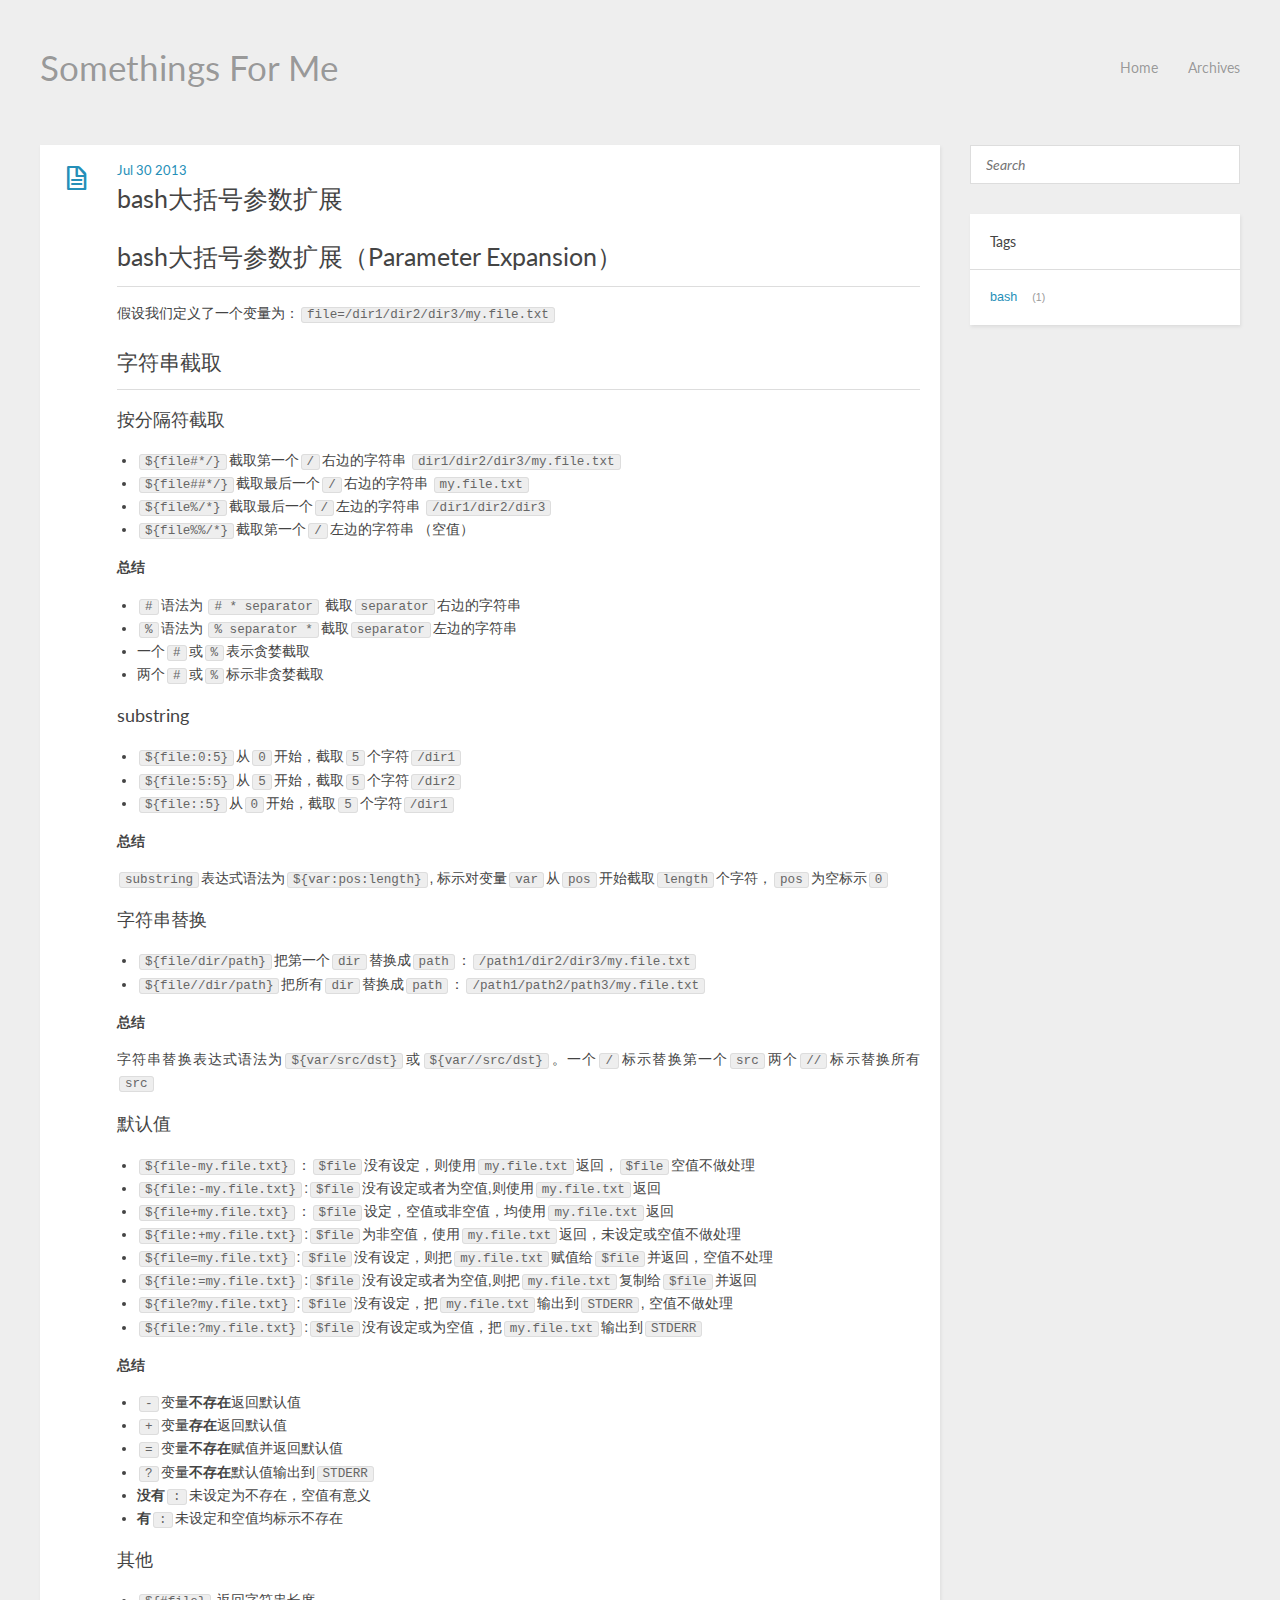
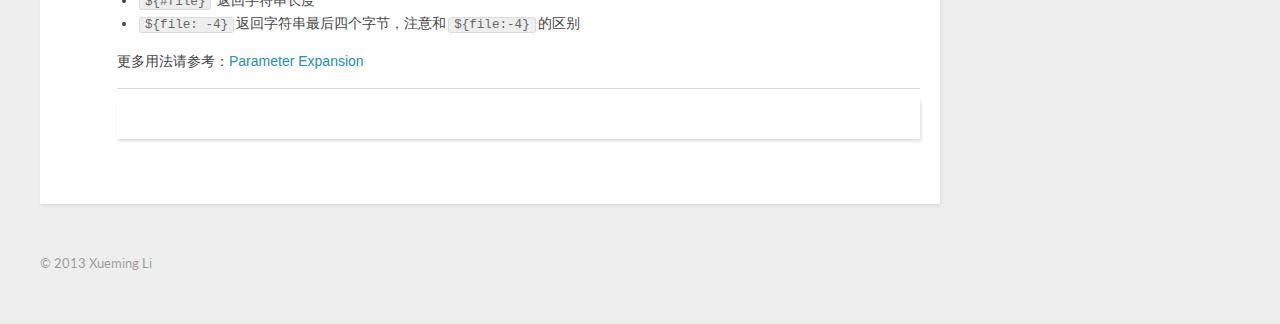
<file: index.html>
<!DOCTYPE HTML>
<html>
<head>
  <meta charset="utf-8">
  
  <title>Somethings For Me</title>
  <meta name="author" content="Xueming Li">
  
  
  <meta name="viewport" content="width=device-width, initial-scale=1, maximum-scale=1">

  
  <meta property="og:site_name" content="Somethings For Me"/>

  
    <meta property="og:image" content="undefined"/>
  

  <link href="/favicon.png" rel="icon">
  <link rel="alternate" href="/atom.xml" title="Somethings For Me" type="application/atom+xml">
  <link rel="stylesheet" href="/css/style.css" media="screen" type="text/css">
  <!--[if lt IE 9]><script src="//html5shiv.googlecode.com/svn/trunk/html5.js"></script><![endif]-->
  <script src="//ajax.googleapis.com/ajax/libs/jquery/1.8/jquery.min.js"></script>
  
</head>


<body>
  <header id="header" class="inner"><div class="alignleft">
  <h1><a href="/">Somethings For Me</a></h1>
  <h2><a href="/"></a></h2>
</div>
<nav id="main-nav" class="alignright">
  <ul>
    
      <li><a href="/">Home</a></li>
    
      <li><a href="/archives">Archives</a></li>
    
  </ul>
  <div class="clearfix"></div>
</nav>
<div class="clearfix"></div></header>
  <div id="content" class="inner">
    <div id="main-col" class="alignleft"><div id="wrapper">
  <article class="post">
  
  <div class="post-content">
    <header>
      
        <div class="icon"></div>
        <time datetime="2013-07-30T08:30:19.000Z"><a href="/2013/07/30/bash大括号参数扩展/">Jul 30 2013</a></time>
      
      
  
    <h1 class="title"><a href="/2013/07/30/bash大括号参数扩展/">bash大括号参数扩展</a></h1>
  

    </header>
    <div class="entry">
      
        <h1>bash大括号参数扩展（Parameter Expansion）</h1>
<p>假设我们定义了一个变量为：<code>file=/dir1/dir2/dir3/my.file.txt</code></p>
<h2>字符串截取</h2>
<h3>按分隔符截取</h3>
<ul>
<li><code>${file#*/}</code>截取第一个<code>/</code>右边的字符串 <code>dir1/dir2/dir3/my.file.txt</code></li>
<li><code>${file##*/}</code>截取最后一个<code>/</code>右边的字符串 <code>my.file.txt</code></li>
<li><code>${file%/*}</code>截取最后一个<code>/</code>左边的字符串 <code>/dir1/dir2/dir3</code></li>
<li><code>${file%%/*}</code>截取第一个<code>/</code>左边的字符串 （空值）</li>
</ul>
<p><strong>总结</strong></p>
<ul>
<li><code>#</code>语法为 <code># * separator</code> 截取<code>separator</code>右边的字符串</li>
<li><code>%</code>语法为 <code>% separator *</code>截取<code>separator</code>左边的字符串</li>
<li>一个<code>#</code>或<code>%</code>表示贪婪截取</li>
<li>两个<code>#</code>或<code>%</code>标示非贪婪截取</li>
</ul>
<h3>substring</h3>
<ul>
<li><code>${file:0:5}</code>从<code>0</code>开始，截取<code>5</code>个字符<code>/dir1</code></li>
<li><code>${file:5:5}</code>从<code>5</code>开始，截取<code>5</code>个字符<code>/dir2</code></li>
<li><code>${file::5}</code>从<code>0</code>开始，截取<code>5</code>个字符<code>/dir1</code></li>
</ul>
<p><strong>总结</strong></p>
<p><code>substring</code>表达式语法为<code>${var:pos:length}</code>, 标示对变量<code>var</code>从<code>pos</code>开始截取<code>length</code>个字符，<code>pos</code>为空标示<code>0</code></p>
<h3>字符串替换</h3>
<ul>
<li><code>${file/dir/path}</code>把第一个<code>dir</code>替换成<code>path</code>：<code>/path1/dir2/dir3/my.file.txt</code></li>
<li><code>${file//dir/path}</code>把所有<code>dir</code>替换成<code>path</code>：<code>/path1/path2/path3/my.file.txt</code></li>
</ul>
<p><strong>总结</strong></p>
<p>字符串替换表达式语法为<code>${var/src/dst}</code>或<code>${var//src/dst}</code>。一个<code>/</code>标示替换第一个<code>src</code>两个<code>//</code>标示替换所有<code>src</code></p>
<h3>默认值</h3>
<ul>
<li><code>${file-my.file.txt}</code>：<code>$file</code>没有设定，则使用<code>my.file.txt</code>返回，<code>$file</code>空值不做处理</li>
<li><code>${file:-my.file.txt}</code>:<code>$file</code>没有设定或者为空值,则使用<code>my.file.txt</code>返回</li>
<li><code>${file+my.file.txt}</code>：<code>$file</code>设定，空值或非空值，均使用<code>my.file.txt</code>返回</li>
<li><code>${file:+my.file.txt}</code>:<code>$file</code>为非空值，使用<code>my.file.txt</code>返回，未设定或空值不做处理</li>
<li><code>${file=my.file.txt}</code>:<code>$file</code>没有设定，则把<code>my.file.txt</code>赋值给<code>$file</code>并返回，空值不处理</li>
<li><code>${file:=my.file.txt}</code>:<code>$file</code>没有设定或者为空值,则把<code>my.file.txt</code>复制给<code>$file</code>并返回</li>
<li><code>${file?my.file.txt}</code>:<code>$file</code>没有设定，把<code>my.file.txt</code>输出到<code>STDERR</code>, 空值不做处理</li>
<li><code>${file:?my.file.txt}</code>:<code>$file</code>没有设定或为空值，把<code>my.file.txt</code>输出到<code>STDERR</code></li>
</ul>
<p><strong>总结</strong></p>
<ul>
<li><code>-</code>变量<strong>不存在</strong>返回默认值</li>
<li><code>+</code>变量<strong>存在</strong>返回默认值</li>
<li><code>=</code>变量<strong>不存在</strong>赋值并返回默认值</li>
<li><code>?</code>变量<strong>不存在</strong>默认值输出到<code>STDERR</code></li>
<li><strong>没有</strong><code>:</code>未设定为不存在，空值有意义</li>
<li><strong>有</strong><code>:</code>未设定和空值均标示不存在</li>
</ul>
<h3>其他</h3>
<ul>
<li><code>${#file}</code> 返回字符串长度</li>
<li><code>${file: -4}</code>返回字符串最后四个字节，注意和<code>${file:-4}</code>的区别</li>
</ul>
<p>更多用法请参考：<a href="http://wiki.bash-hackers.org/syntax/pe">Parameter Expansion</a></p>

      
    </div>
    <footer>
      
        
        <div id="comment">
        </div>
        
      
      <div class="clearfix"></div>
    </footer>
  </div>

</article>




<nav id="pagination">
  
  
  <div class="clearfix"></div>
</nav></div></div>
    <aside id="sidebar" class="alignright">
  <div class="search">
  <form action="//google.com/search" method="get" accept-charset="utf-8">
    <input type="search" name="q" results="0" placeholder="Search">
    <input type="hidden" name="q" value="site:blog.somethings.me">
  </form>
</div>

  

  
<div class="widget tag">
  <h3 class="title">Tags</h3>
  <ul class="entry">
  
    <li><a href="/tags/bash/">bash</a><small>1</small></li>
  
  </ul>
</div>


  

</aside>
    <div class="clearfix"></div>
  </div>
  <footer id="footer" class="inner"><div class="alignleft">
  
  &copy; 2013 Xueming Li
  
</div>
<div class="clearfix"></div></footer>
  <script src="/js/jquery.imagesloaded.min.js"></script>
<script src="/js/gallery.js"></script>


<script type="text/javascript">
var disqus_shortname = 'somethings';

(function(){
  var dsq = document.createElement('script');
  dsq.type = 'text/javascript';
  dsq.async = true;
  dsq.src = '//' + disqus_shortname + '.disqus.com/count.js';
  (document.getElementsByTagName('head')[0] || document.getElementsByTagName('body')[0]).appendChild(dsq);
}());
</script>



<link rel="stylesheet" href="/fancybox/jquery.fancybox.css" media="screen" type="text/css">
<script src="/fancybox/jquery.fancybox.pack.js"></script>
<script type="text/javascript">
(function($){
  $('.fancybox').fancybox();
})(jQuery);
</script>

</body>
</html>
</file>
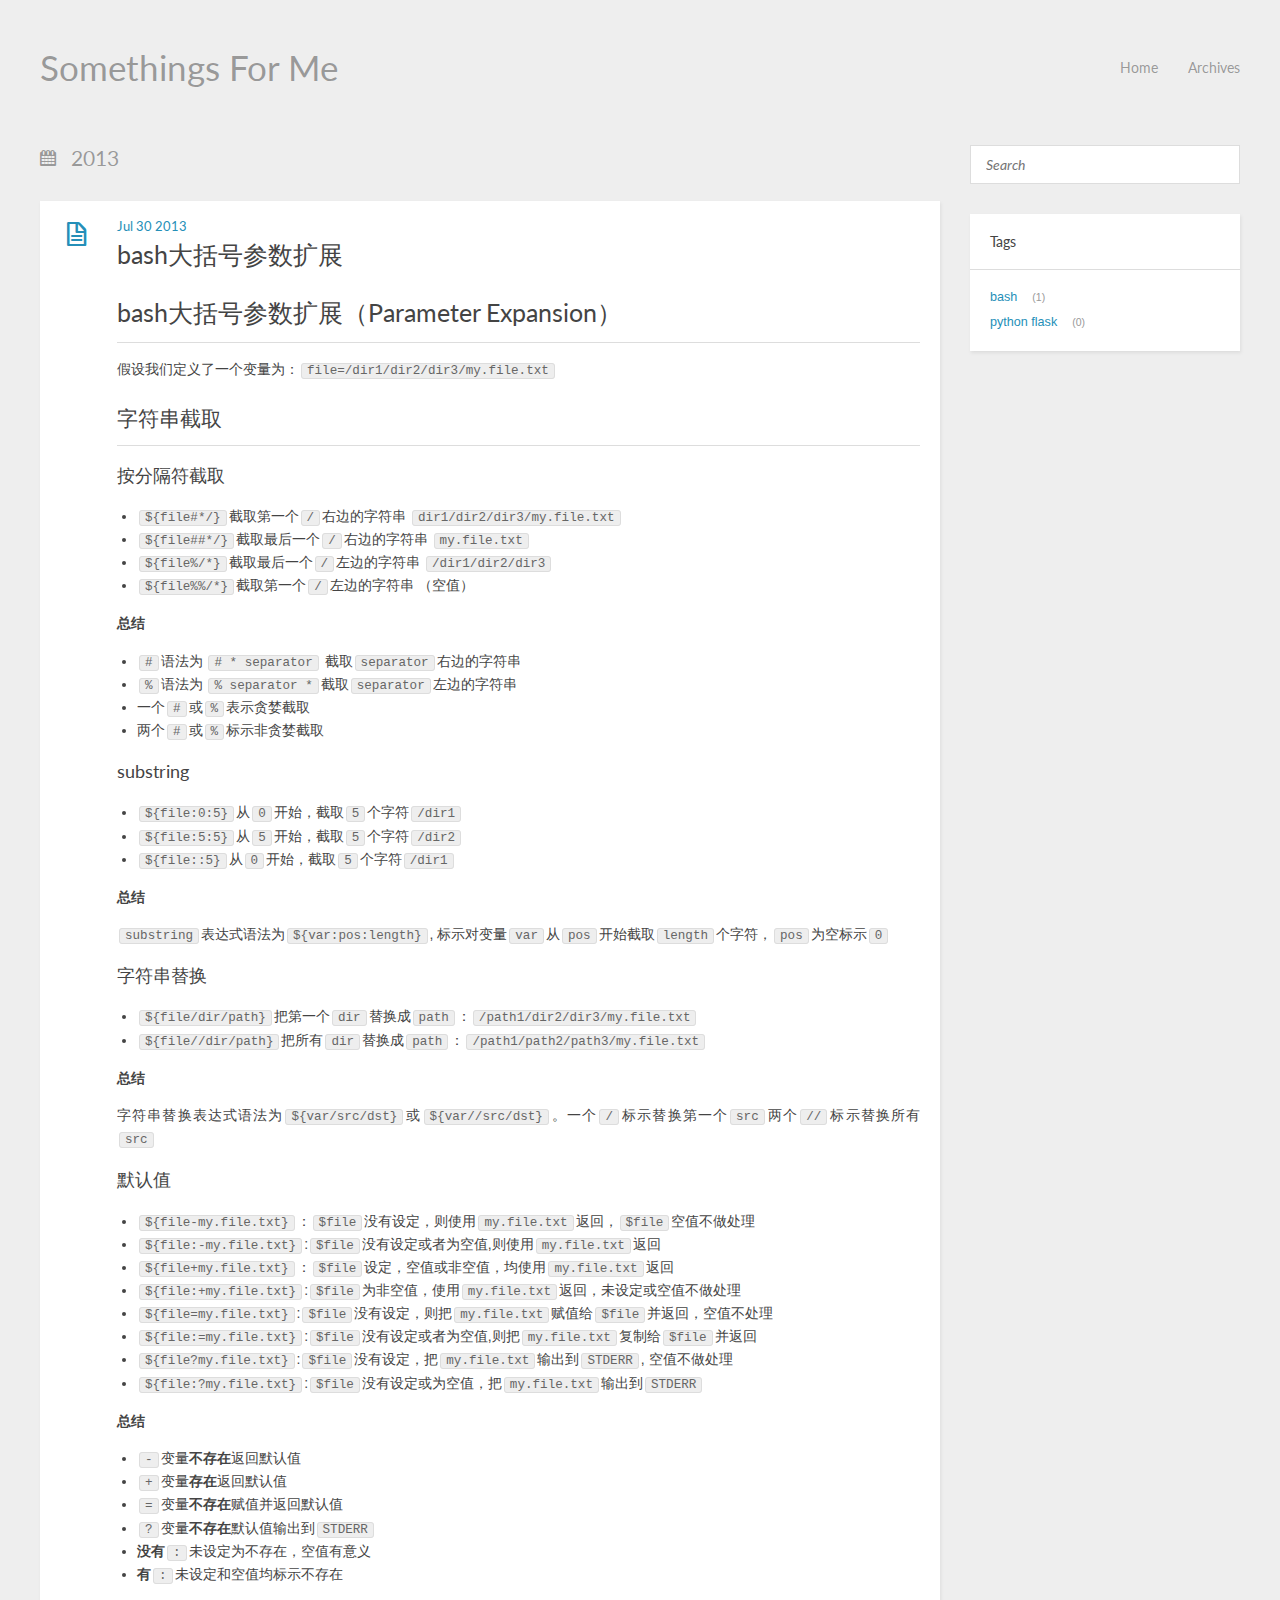
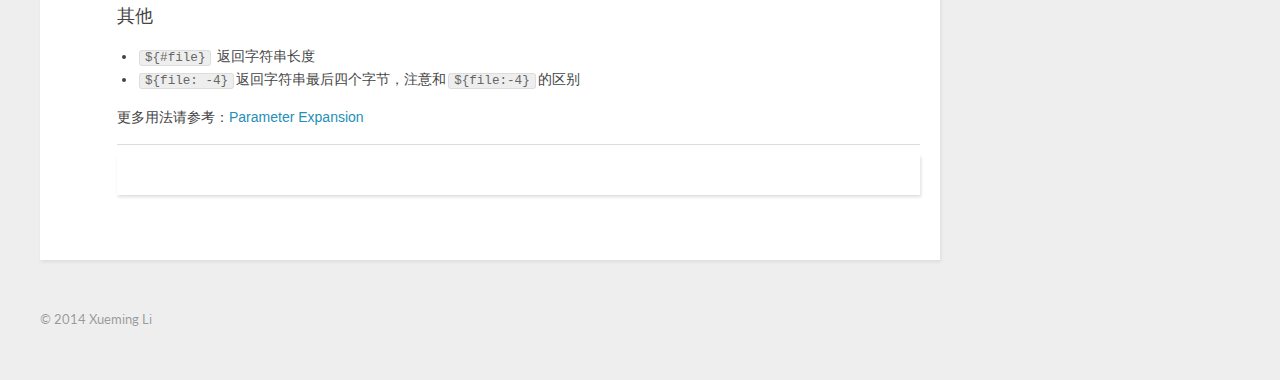
<file: archives/2013/index.html>
<!DOCTYPE HTML>
<html>
<head>
  <meta charset="utf-8">
  
  <title>Archives: 2013 | Somethings For Me</title>
  <meta name="author" content="Xueming Li">
  
  
  <meta name="viewport" content="width=device-width, initial-scale=1, maximum-scale=1">

  
  <meta property="og:site_name" content="Somethings For Me"/>

  
    <meta property="og:image" content="undefined"/>
  

  <link href="/favicon.png" rel="icon">
  <link rel="alternate" href="/atom.xml" title="Somethings For Me" type="application/atom+xml">
  <link rel="stylesheet" href="/css/style.css" media="screen" type="text/css">
  <!--[if lt IE 9]><script src="//html5shiv.googlecode.com/svn/trunk/html5.js"></script><![endif]-->
  <script src="//ajax.googleapis.com/ajax/libs/jquery/1.8/jquery.min.js"></script>
  
</head>


<body>
  <header id="header" class="inner"><div class="alignleft">
  <h1><a href="/">Somethings For Me</a></h1>
  <h2><a href="/"></a></h2>
</div>
<nav id="main-nav" class="alignright">
  <ul>
    
      <li><a href="/">Home</a></li>
    
      <li><a href="/archives">Archives</a></li>
    
  </ul>
  <div class="clearfix"></div>
</nav>
<div class="clearfix"></div></header>
  <div id="content" class="inner">
    <div id="main-col" class="alignleft"><div id="wrapper">
<h2 class="archive-title">2013</h2>


  
    <article class="post">
  
  <div class="post-content">
    <header>
      
        <div class="icon"></div>
        <time datetime="2013-07-30T08:30:19.000Z"><a href="/2013/07/30/bash大括号参数扩展/">Jul 30 2013</a></time>
      
      
  
    <h1 class="title"><a href="/2013/07/30/bash大括号参数扩展/">bash大括号参数扩展</a></h1>
  

    </header>
    <div class="entry">
      
        <h1>bash大括号参数扩展（Parameter Expansion）</h1>
<p>假设我们定义了一个变量为：<code>file=/dir1/dir2/dir3/my.file.txt</code></p>
<h2>字符串截取</h2>
<h3>按分隔符截取</h3>
<ul>
<li><code>${file#*/}</code>截取第一个<code>/</code>右边的字符串 <code>dir1/dir2/dir3/my.file.txt</code></li>
<li><code>${file##*/}</code>截取最后一个<code>/</code>右边的字符串 <code>my.file.txt</code></li>
<li><code>${file%/*}</code>截取最后一个<code>/</code>左边的字符串 <code>/dir1/dir2/dir3</code></li>
<li><code>${file%%/*}</code>截取第一个<code>/</code>左边的字符串 （空值）</li>
</ul>
<p><strong>总结</strong></p>
<ul>
<li><code>#</code>语法为 <code># * separator</code> 截取<code>separator</code>右边的字符串</li>
<li><code>%</code>语法为 <code>% separator *</code>截取<code>separator</code>左边的字符串</li>
<li>一个<code>#</code>或<code>%</code>表示贪婪截取</li>
<li>两个<code>#</code>或<code>%</code>标示非贪婪截取</li>
</ul>
<h3>substring</h3>
<ul>
<li><code>${file:0:5}</code>从<code>0</code>开始，截取<code>5</code>个字符<code>/dir1</code></li>
<li><code>${file:5:5}</code>从<code>5</code>开始，截取<code>5</code>个字符<code>/dir2</code></li>
<li><code>${file::5}</code>从<code>0</code>开始，截取<code>5</code>个字符<code>/dir1</code></li>
</ul>
<p><strong>总结</strong></p>
<p><code>substring</code>表达式语法为<code>${var:pos:length}</code>, 标示对变量<code>var</code>从<code>pos</code>开始截取<code>length</code>个字符，<code>pos</code>为空标示<code>0</code></p>
<h3>字符串替换</h3>
<ul>
<li><code>${file/dir/path}</code>把第一个<code>dir</code>替换成<code>path</code>：<code>/path1/dir2/dir3/my.file.txt</code></li>
<li><code>${file//dir/path}</code>把所有<code>dir</code>替换成<code>path</code>：<code>/path1/path2/path3/my.file.txt</code></li>
</ul>
<p><strong>总结</strong></p>
<p>字符串替换表达式语法为<code>${var/src/dst}</code>或<code>${var//src/dst}</code>。一个<code>/</code>标示替换第一个<code>src</code>两个<code>//</code>标示替换所有<code>src</code></p>
<h3>默认值</h3>
<ul>
<li><code>${file-my.file.txt}</code>：<code>$file</code>没有设定，则使用<code>my.file.txt</code>返回，<code>$file</code>空值不做处理</li>
<li><code>${file:-my.file.txt}</code>:<code>$file</code>没有设定或者为空值,则使用<code>my.file.txt</code>返回</li>
<li><code>${file+my.file.txt}</code>：<code>$file</code>设定，空值或非空值，均使用<code>my.file.txt</code>返回</li>
<li><code>${file:+my.file.txt}</code>:<code>$file</code>为非空值，使用<code>my.file.txt</code>返回，未设定或空值不做处理</li>
<li><code>${file=my.file.txt}</code>:<code>$file</code>没有设定，则把<code>my.file.txt</code>赋值给<code>$file</code>并返回，空值不处理</li>
<li><code>${file:=my.file.txt}</code>:<code>$file</code>没有设定或者为空值,则把<code>my.file.txt</code>复制给<code>$file</code>并返回</li>
<li><code>${file?my.file.txt}</code>:<code>$file</code>没有设定，把<code>my.file.txt</code>输出到<code>STDERR</code>, 空值不做处理</li>
<li><code>${file:?my.file.txt}</code>:<code>$file</code>没有设定或为空值，把<code>my.file.txt</code>输出到<code>STDERR</code></li>
</ul>
<p><strong>总结</strong></p>
<ul>
<li><code>-</code>变量<strong>不存在</strong>返回默认值</li>
<li><code>+</code>变量<strong>存在</strong>返回默认值</li>
<li><code>=</code>变量<strong>不存在</strong>赋值并返回默认值</li>
<li><code>?</code>变量<strong>不存在</strong>默认值输出到<code>STDERR</code></li>
<li><strong>没有</strong><code>:</code>未设定为不存在，空值有意义</li>
<li><strong>有</strong><code>:</code>未设定和空值均标示不存在</li>
</ul>
<h3>其他</h3>
<ul>
<li><code>${#file}</code> 返回字符串长度</li>
<li><code>${file: -4}</code>返回字符串最后四个字节，注意和<code>${file:-4}</code>的区别</li>
</ul>
<p>更多用法请参考：<a href="http://wiki.bash-hackers.org/syntax/pe">Parameter Expansion</a></p>

      
    </div>
    <footer>
      
        
        <div id="comment">
        </div>
        
      
      <div class="clearfix"></div>
    </footer>
  </div>

</article>


  

  <nav id="pagination">
  
  
  <div class="clearfix"></div>
</nav>
</div></div>
    <aside id="sidebar" class="alignright">
  <div class="search">
  <form action="//google.com/search" method="get" accept-charset="utf-8">
    <input type="search" name="q" results="0" placeholder="Search">
    <input type="hidden" name="q" value="site:blog.somethings.me">
  </form>
</div>

  

  
<div class="widget tag">
  <h3 class="title">Tags</h3>
  <ul class="entry">
  
    <li><a href="/tags/bash/">bash</a><small>1</small></li>
  
    <li><a href="/tags/python-flask/">python flask</a><small>0</small></li>
  
  </ul>
</div>


  

</aside>
    <div class="clearfix"></div>
  </div>
  <footer id="footer" class="inner"><div class="alignleft">
  
  &copy; 2014 Xueming Li
  
</div>
<div class="clearfix"></div></footer>
  <script src="/js/jquery.imagesloaded.min.js"></script>
<script src="/js/gallery.js"></script>


<script type="text/javascript">
var disqus_shortname = 'somethings';

(function(){
  var dsq = document.createElement('script');
  dsq.type = 'text/javascript';
  dsq.async = true;
  dsq.src = '//' + disqus_shortname + '.disqus.com/count.js';
  (document.getElementsByTagName('head')[0] || document.getElementsByTagName('body')[0]).appendChild(dsq);
}());
</script>



<link rel="stylesheet" href="/fancybox/jquery.fancybox.css" media="screen" type="text/css">
<script src="/fancybox/jquery.fancybox.pack.js"></script>
<script type="text/javascript">
(function($){
  $('.fancybox').fancybox();
})(jQuery);
</script>

</body>
</html>
</file>
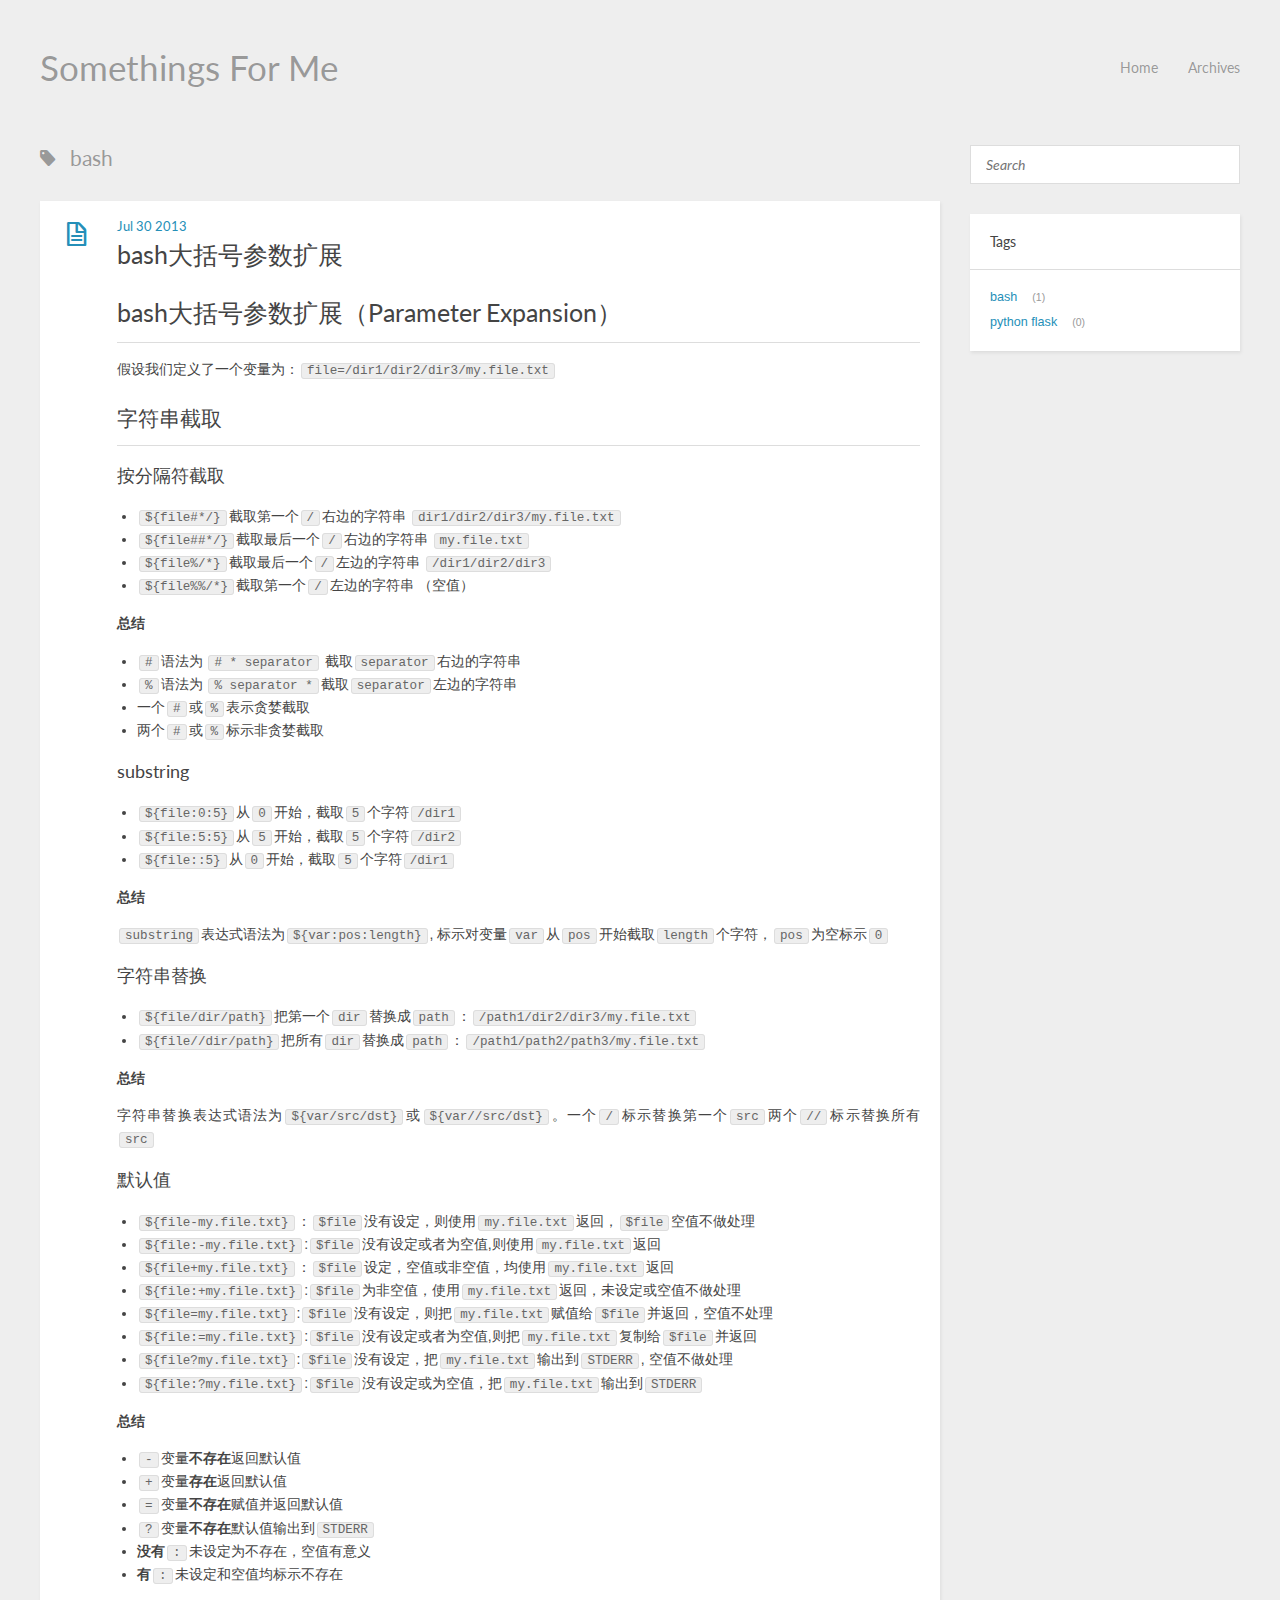
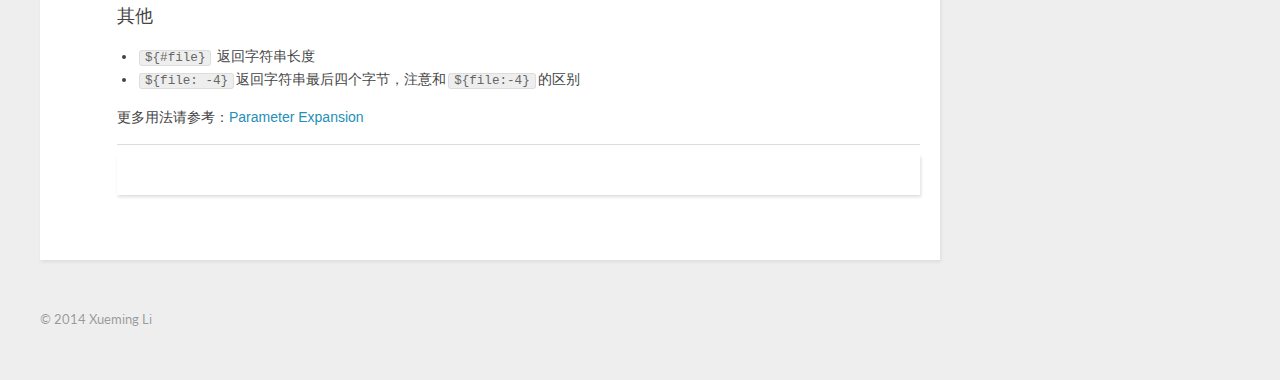
<file: tags/bash/index.html>
<!DOCTYPE HTML>
<html>
<head>
  <meta charset="utf-8">
  
  <title>bash | Somethings For Me</title>
  <meta name="author" content="Xueming Li">
  
  
  <meta name="viewport" content="width=device-width, initial-scale=1, maximum-scale=1">

  
  <meta property="og:site_name" content="Somethings For Me"/>

  
    <meta property="og:image" content="undefined"/>
  

  <link href="/favicon.png" rel="icon">
  <link rel="alternate" href="/atom.xml" title="Somethings For Me" type="application/atom+xml">
  <link rel="stylesheet" href="/css/style.css" media="screen" type="text/css">
  <!--[if lt IE 9]><script src="//html5shiv.googlecode.com/svn/trunk/html5.js"></script><![endif]-->
  <script src="//ajax.googleapis.com/ajax/libs/jquery/1.8/jquery.min.js"></script>
  
</head>


<body>
  <header id="header" class="inner"><div class="alignleft">
  <h1><a href="/">Somethings For Me</a></h1>
  <h2><a href="/"></a></h2>
</div>
<nav id="main-nav" class="alignright">
  <ul>
    
      <li><a href="/">Home</a></li>
    
      <li><a href="/archives">Archives</a></li>
    
  </ul>
  <div class="clearfix"></div>
</nav>
<div class="clearfix"></div></header>
  <div id="content" class="inner">
    <div id="main-col" class="alignleft"><div id="wrapper">
<h2 class="archive-title tag">bash</h2>


  
    <article class="post">
  
  <div class="post-content">
    <header>
      
        <div class="icon"></div>
        <time datetime="2013-07-30T08:30:19.000Z"><a href="/2013/07/30/bash大括号参数扩展/">Jul 30 2013</a></time>
      
      
  
    <h1 class="title"><a href="/2013/07/30/bash大括号参数扩展/">bash大括号参数扩展</a></h1>
  

    </header>
    <div class="entry">
      
        <h1>bash大括号参数扩展（Parameter Expansion）</h1>
<p>假设我们定义了一个变量为：<code>file=/dir1/dir2/dir3/my.file.txt</code></p>
<h2>字符串截取</h2>
<h3>按分隔符截取</h3>
<ul>
<li><code>${file#*/}</code>截取第一个<code>/</code>右边的字符串 <code>dir1/dir2/dir3/my.file.txt</code></li>
<li><code>${file##*/}</code>截取最后一个<code>/</code>右边的字符串 <code>my.file.txt</code></li>
<li><code>${file%/*}</code>截取最后一个<code>/</code>左边的字符串 <code>/dir1/dir2/dir3</code></li>
<li><code>${file%%/*}</code>截取第一个<code>/</code>左边的字符串 （空值）</li>
</ul>
<p><strong>总结</strong></p>
<ul>
<li><code>#</code>语法为 <code># * separator</code> 截取<code>separator</code>右边的字符串</li>
<li><code>%</code>语法为 <code>% separator *</code>截取<code>separator</code>左边的字符串</li>
<li>一个<code>#</code>或<code>%</code>表示贪婪截取</li>
<li>两个<code>#</code>或<code>%</code>标示非贪婪截取</li>
</ul>
<h3>substring</h3>
<ul>
<li><code>${file:0:5}</code>从<code>0</code>开始，截取<code>5</code>个字符<code>/dir1</code></li>
<li><code>${file:5:5}</code>从<code>5</code>开始，截取<code>5</code>个字符<code>/dir2</code></li>
<li><code>${file::5}</code>从<code>0</code>开始，截取<code>5</code>个字符<code>/dir1</code></li>
</ul>
<p><strong>总结</strong></p>
<p><code>substring</code>表达式语法为<code>${var:pos:length}</code>, 标示对变量<code>var</code>从<code>pos</code>开始截取<code>length</code>个字符，<code>pos</code>为空标示<code>0</code></p>
<h3>字符串替换</h3>
<ul>
<li><code>${file/dir/path}</code>把第一个<code>dir</code>替换成<code>path</code>：<code>/path1/dir2/dir3/my.file.txt</code></li>
<li><code>${file//dir/path}</code>把所有<code>dir</code>替换成<code>path</code>：<code>/path1/path2/path3/my.file.txt</code></li>
</ul>
<p><strong>总结</strong></p>
<p>字符串替换表达式语法为<code>${var/src/dst}</code>或<code>${var//src/dst}</code>。一个<code>/</code>标示替换第一个<code>src</code>两个<code>//</code>标示替换所有<code>src</code></p>
<h3>默认值</h3>
<ul>
<li><code>${file-my.file.txt}</code>：<code>$file</code>没有设定，则使用<code>my.file.txt</code>返回，<code>$file</code>空值不做处理</li>
<li><code>${file:-my.file.txt}</code>:<code>$file</code>没有设定或者为空值,则使用<code>my.file.txt</code>返回</li>
<li><code>${file+my.file.txt}</code>：<code>$file</code>设定，空值或非空值，均使用<code>my.file.txt</code>返回</li>
<li><code>${file:+my.file.txt}</code>:<code>$file</code>为非空值，使用<code>my.file.txt</code>返回，未设定或空值不做处理</li>
<li><code>${file=my.file.txt}</code>:<code>$file</code>没有设定，则把<code>my.file.txt</code>赋值给<code>$file</code>并返回，空值不处理</li>
<li><code>${file:=my.file.txt}</code>:<code>$file</code>没有设定或者为空值,则把<code>my.file.txt</code>复制给<code>$file</code>并返回</li>
<li><code>${file?my.file.txt}</code>:<code>$file</code>没有设定，把<code>my.file.txt</code>输出到<code>STDERR</code>, 空值不做处理</li>
<li><code>${file:?my.file.txt}</code>:<code>$file</code>没有设定或为空值，把<code>my.file.txt</code>输出到<code>STDERR</code></li>
</ul>
<p><strong>总结</strong></p>
<ul>
<li><code>-</code>变量<strong>不存在</strong>返回默认值</li>
<li><code>+</code>变量<strong>存在</strong>返回默认值</li>
<li><code>=</code>变量<strong>不存在</strong>赋值并返回默认值</li>
<li><code>?</code>变量<strong>不存在</strong>默认值输出到<code>STDERR</code></li>
<li><strong>没有</strong><code>:</code>未设定为不存在，空值有意义</li>
<li><strong>有</strong><code>:</code>未设定和空值均标示不存在</li>
</ul>
<h3>其他</h3>
<ul>
<li><code>${#file}</code> 返回字符串长度</li>
<li><code>${file: -4}</code>返回字符串最后四个字节，注意和<code>${file:-4}</code>的区别</li>
</ul>
<p>更多用法请参考：<a href="http://wiki.bash-hackers.org/syntax/pe">Parameter Expansion</a></p>

      
    </div>
    <footer>
      
        
        <div id="comment">
        </div>
        
      
      <div class="clearfix"></div>
    </footer>
  </div>

</article>


  

  <nav id="pagination">
  
  
  <div class="clearfix"></div>
</nav>
</div></div>
    <aside id="sidebar" class="alignright">
  <div class="search">
  <form action="//google.com/search" method="get" accept-charset="utf-8">
    <input type="search" name="q" results="0" placeholder="Search">
    <input type="hidden" name="q" value="site:blog.somethings.me">
  </form>
</div>

  

  
<div class="widget tag">
  <h3 class="title">Tags</h3>
  <ul class="entry">
  
    <li><a href="/tags/bash/">bash</a><small>1</small></li>
  
    <li><a href="/tags/python-flask/">python flask</a><small>0</small></li>
  
  </ul>
</div>


  

</aside>
    <div class="clearfix"></div>
  </div>
  <footer id="footer" class="inner"><div class="alignleft">
  
  &copy; 2014 Xueming Li
  
</div>
<div class="clearfix"></div></footer>
  <script src="/js/jquery.imagesloaded.min.js"></script>
<script src="/js/gallery.js"></script>


<script type="text/javascript">
var disqus_shortname = 'somethings';

(function(){
  var dsq = document.createElement('script');
  dsq.type = 'text/javascript';
  dsq.async = true;
  dsq.src = '//' + disqus_shortname + '.disqus.com/count.js';
  (document.getElementsByTagName('head')[0] || document.getElementsByTagName('body')[0]).appendChild(dsq);
}());
</script>



<link rel="stylesheet" href="/fancybox/jquery.fancybox.css" media="screen" type="text/css">
<script src="/fancybox/jquery.fancybox.pack.js"></script>
<script type="text/javascript">
(function($){
  $('.fancybox').fancybox();
})(jQuery);
</script>

</body>
</html>
</file>
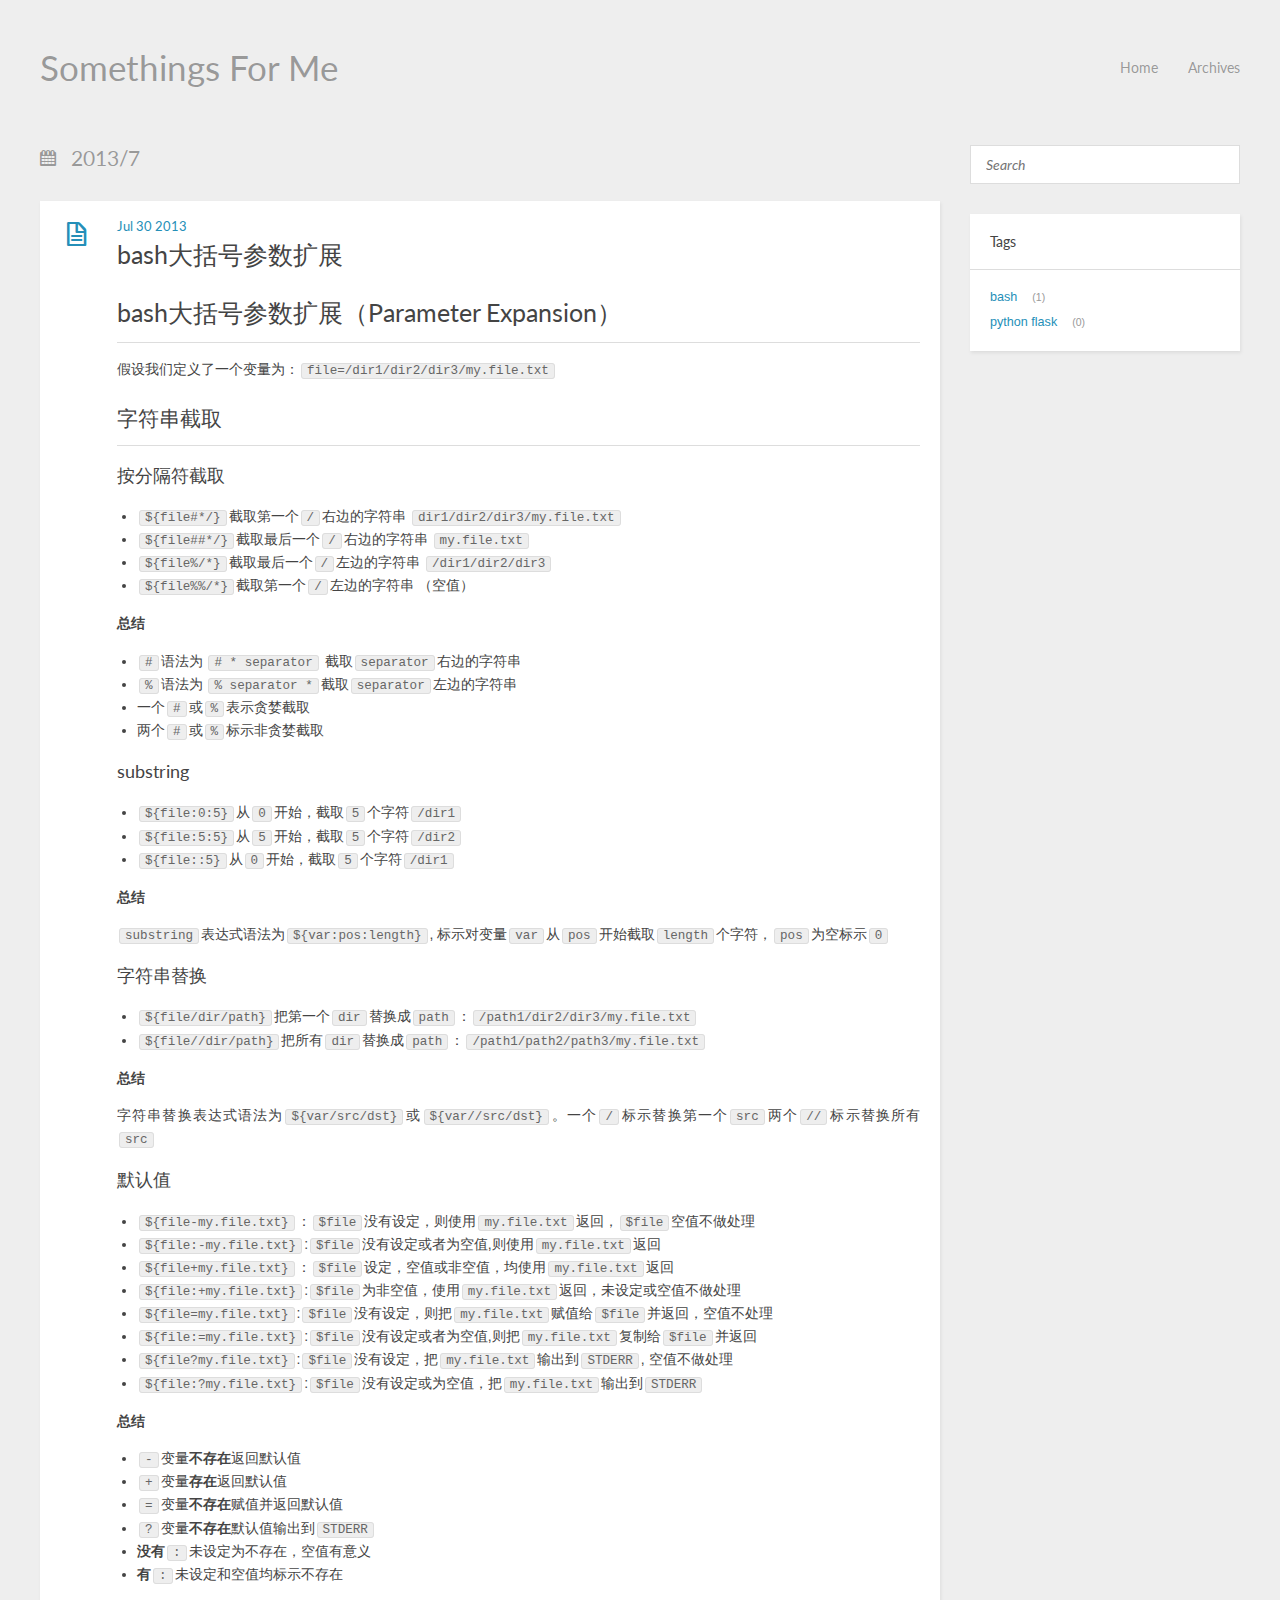
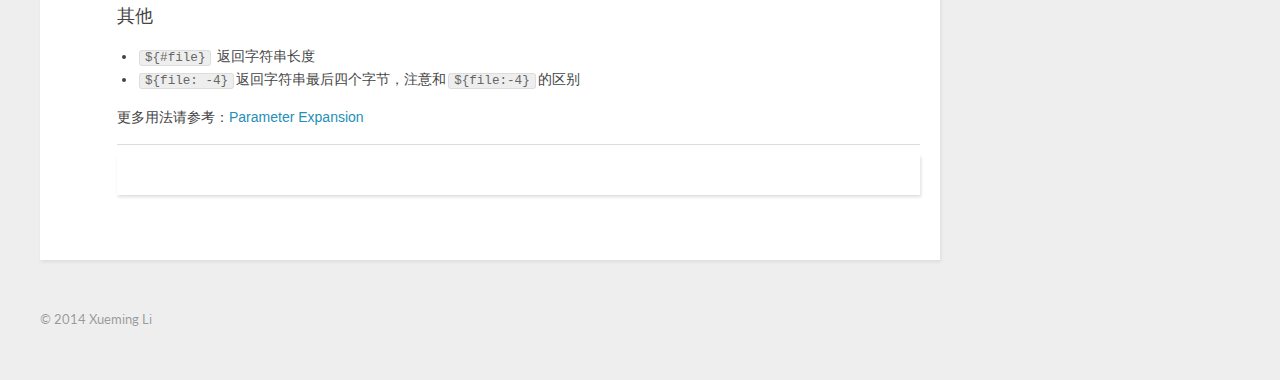
<file: archives/2013/07/index.html>
<!DOCTYPE HTML>
<html>
<head>
  <meta charset="utf-8">
  
  <title>Archives: 2013/7 | Somethings For Me</title>
  <meta name="author" content="Xueming Li">
  
  
  <meta name="viewport" content="width=device-width, initial-scale=1, maximum-scale=1">

  
  <meta property="og:site_name" content="Somethings For Me"/>

  
    <meta property="og:image" content="undefined"/>
  

  <link href="/favicon.png" rel="icon">
  <link rel="alternate" href="/atom.xml" title="Somethings For Me" type="application/atom+xml">
  <link rel="stylesheet" href="/css/style.css" media="screen" type="text/css">
  <!--[if lt IE 9]><script src="//html5shiv.googlecode.com/svn/trunk/html5.js"></script><![endif]-->
  <script src="//ajax.googleapis.com/ajax/libs/jquery/1.8/jquery.min.js"></script>
  
</head>


<body>
  <header id="header" class="inner"><div class="alignleft">
  <h1><a href="/">Somethings For Me</a></h1>
  <h2><a href="/"></a></h2>
</div>
<nav id="main-nav" class="alignright">
  <ul>
    
      <li><a href="/">Home</a></li>
    
      <li><a href="/archives">Archives</a></li>
    
  </ul>
  <div class="clearfix"></div>
</nav>
<div class="clearfix"></div></header>
  <div id="content" class="inner">
    <div id="main-col" class="alignleft"><div id="wrapper">
<h2 class="archive-title">2013/7</h2>


  
    <article class="post">
  
  <div class="post-content">
    <header>
      
        <div class="icon"></div>
        <time datetime="2013-07-30T08:30:19.000Z"><a href="/2013/07/30/bash大括号参数扩展/">Jul 30 2013</a></time>
      
      
  
    <h1 class="title"><a href="/2013/07/30/bash大括号参数扩展/">bash大括号参数扩展</a></h1>
  

    </header>
    <div class="entry">
      
        <h1>bash大括号参数扩展（Parameter Expansion）</h1>
<p>假设我们定义了一个变量为：<code>file=/dir1/dir2/dir3/my.file.txt</code></p>
<h2>字符串截取</h2>
<h3>按分隔符截取</h3>
<ul>
<li><code>${file#*/}</code>截取第一个<code>/</code>右边的字符串 <code>dir1/dir2/dir3/my.file.txt</code></li>
<li><code>${file##*/}</code>截取最后一个<code>/</code>右边的字符串 <code>my.file.txt</code></li>
<li><code>${file%/*}</code>截取最后一个<code>/</code>左边的字符串 <code>/dir1/dir2/dir3</code></li>
<li><code>${file%%/*}</code>截取第一个<code>/</code>左边的字符串 （空值）</li>
</ul>
<p><strong>总结</strong></p>
<ul>
<li><code>#</code>语法为 <code># * separator</code> 截取<code>separator</code>右边的字符串</li>
<li><code>%</code>语法为 <code>% separator *</code>截取<code>separator</code>左边的字符串</li>
<li>一个<code>#</code>或<code>%</code>表示贪婪截取</li>
<li>两个<code>#</code>或<code>%</code>标示非贪婪截取</li>
</ul>
<h3>substring</h3>
<ul>
<li><code>${file:0:5}</code>从<code>0</code>开始，截取<code>5</code>个字符<code>/dir1</code></li>
<li><code>${file:5:5}</code>从<code>5</code>开始，截取<code>5</code>个字符<code>/dir2</code></li>
<li><code>${file::5}</code>从<code>0</code>开始，截取<code>5</code>个字符<code>/dir1</code></li>
</ul>
<p><strong>总结</strong></p>
<p><code>substring</code>表达式语法为<code>${var:pos:length}</code>, 标示对变量<code>var</code>从<code>pos</code>开始截取<code>length</code>个字符，<code>pos</code>为空标示<code>0</code></p>
<h3>字符串替换</h3>
<ul>
<li><code>${file/dir/path}</code>把第一个<code>dir</code>替换成<code>path</code>：<code>/path1/dir2/dir3/my.file.txt</code></li>
<li><code>${file//dir/path}</code>把所有<code>dir</code>替换成<code>path</code>：<code>/path1/path2/path3/my.file.txt</code></li>
</ul>
<p><strong>总结</strong></p>
<p>字符串替换表达式语法为<code>${var/src/dst}</code>或<code>${var//src/dst}</code>。一个<code>/</code>标示替换第一个<code>src</code>两个<code>//</code>标示替换所有<code>src</code></p>
<h3>默认值</h3>
<ul>
<li><code>${file-my.file.txt}</code>：<code>$file</code>没有设定，则使用<code>my.file.txt</code>返回，<code>$file</code>空值不做处理</li>
<li><code>${file:-my.file.txt}</code>:<code>$file</code>没有设定或者为空值,则使用<code>my.file.txt</code>返回</li>
<li><code>${file+my.file.txt}</code>：<code>$file</code>设定，空值或非空值，均使用<code>my.file.txt</code>返回</li>
<li><code>${file:+my.file.txt}</code>:<code>$file</code>为非空值，使用<code>my.file.txt</code>返回，未设定或空值不做处理</li>
<li><code>${file=my.file.txt}</code>:<code>$file</code>没有设定，则把<code>my.file.txt</code>赋值给<code>$file</code>并返回，空值不处理</li>
<li><code>${file:=my.file.txt}</code>:<code>$file</code>没有设定或者为空值,则把<code>my.file.txt</code>复制给<code>$file</code>并返回</li>
<li><code>${file?my.file.txt}</code>:<code>$file</code>没有设定，把<code>my.file.txt</code>输出到<code>STDERR</code>, 空值不做处理</li>
<li><code>${file:?my.file.txt}</code>:<code>$file</code>没有设定或为空值，把<code>my.file.txt</code>输出到<code>STDERR</code></li>
</ul>
<p><strong>总结</strong></p>
<ul>
<li><code>-</code>变量<strong>不存在</strong>返回默认值</li>
<li><code>+</code>变量<strong>存在</strong>返回默认值</li>
<li><code>=</code>变量<strong>不存在</strong>赋值并返回默认值</li>
<li><code>?</code>变量<strong>不存在</strong>默认值输出到<code>STDERR</code></li>
<li><strong>没有</strong><code>:</code>未设定为不存在，空值有意义</li>
<li><strong>有</strong><code>:</code>未设定和空值均标示不存在</li>
</ul>
<h3>其他</h3>
<ul>
<li><code>${#file}</code> 返回字符串长度</li>
<li><code>${file: -4}</code>返回字符串最后四个字节，注意和<code>${file:-4}</code>的区别</li>
</ul>
<p>更多用法请参考：<a href="http://wiki.bash-hackers.org/syntax/pe">Parameter Expansion</a></p>

      
    </div>
    <footer>
      
        
        <div id="comment">
        </div>
        
      
      <div class="clearfix"></div>
    </footer>
  </div>

</article>


  

  <nav id="pagination">
  
  
  <div class="clearfix"></div>
</nav>
</div></div>
    <aside id="sidebar" class="alignright">
  <div class="search">
  <form action="//google.com/search" method="get" accept-charset="utf-8">
    <input type="search" name="q" results="0" placeholder="Search">
    <input type="hidden" name="q" value="site:blog.somethings.me">
  </form>
</div>

  

  
<div class="widget tag">
  <h3 class="title">Tags</h3>
  <ul class="entry">
  
    <li><a href="/tags/bash/">bash</a><small>1</small></li>
  
    <li><a href="/tags/python-flask/">python flask</a><small>0</small></li>
  
  </ul>
</div>


  

</aside>
    <div class="clearfix"></div>
  </div>
  <footer id="footer" class="inner"><div class="alignleft">
  
  &copy; 2014 Xueming Li
  
</div>
<div class="clearfix"></div></footer>
  <script src="/js/jquery.imagesloaded.min.js"></script>
<script src="/js/gallery.js"></script>


<script type="text/javascript">
var disqus_shortname = 'somethings';

(function(){
  var dsq = document.createElement('script');
  dsq.type = 'text/javascript';
  dsq.async = true;
  dsq.src = '//' + disqus_shortname + '.disqus.com/count.js';
  (document.getElementsByTagName('head')[0] || document.getElementsByTagName('body')[0]).appendChild(dsq);
}());
</script>



<link rel="stylesheet" href="/fancybox/jquery.fancybox.css" media="screen" type="text/css">
<script src="/fancybox/jquery.fancybox.pack.js"></script>
<script type="text/javascript">
(function($){
  $('.fancybox').fancybox();
})(jQuery);
</script>

</body>
</html>
</file>
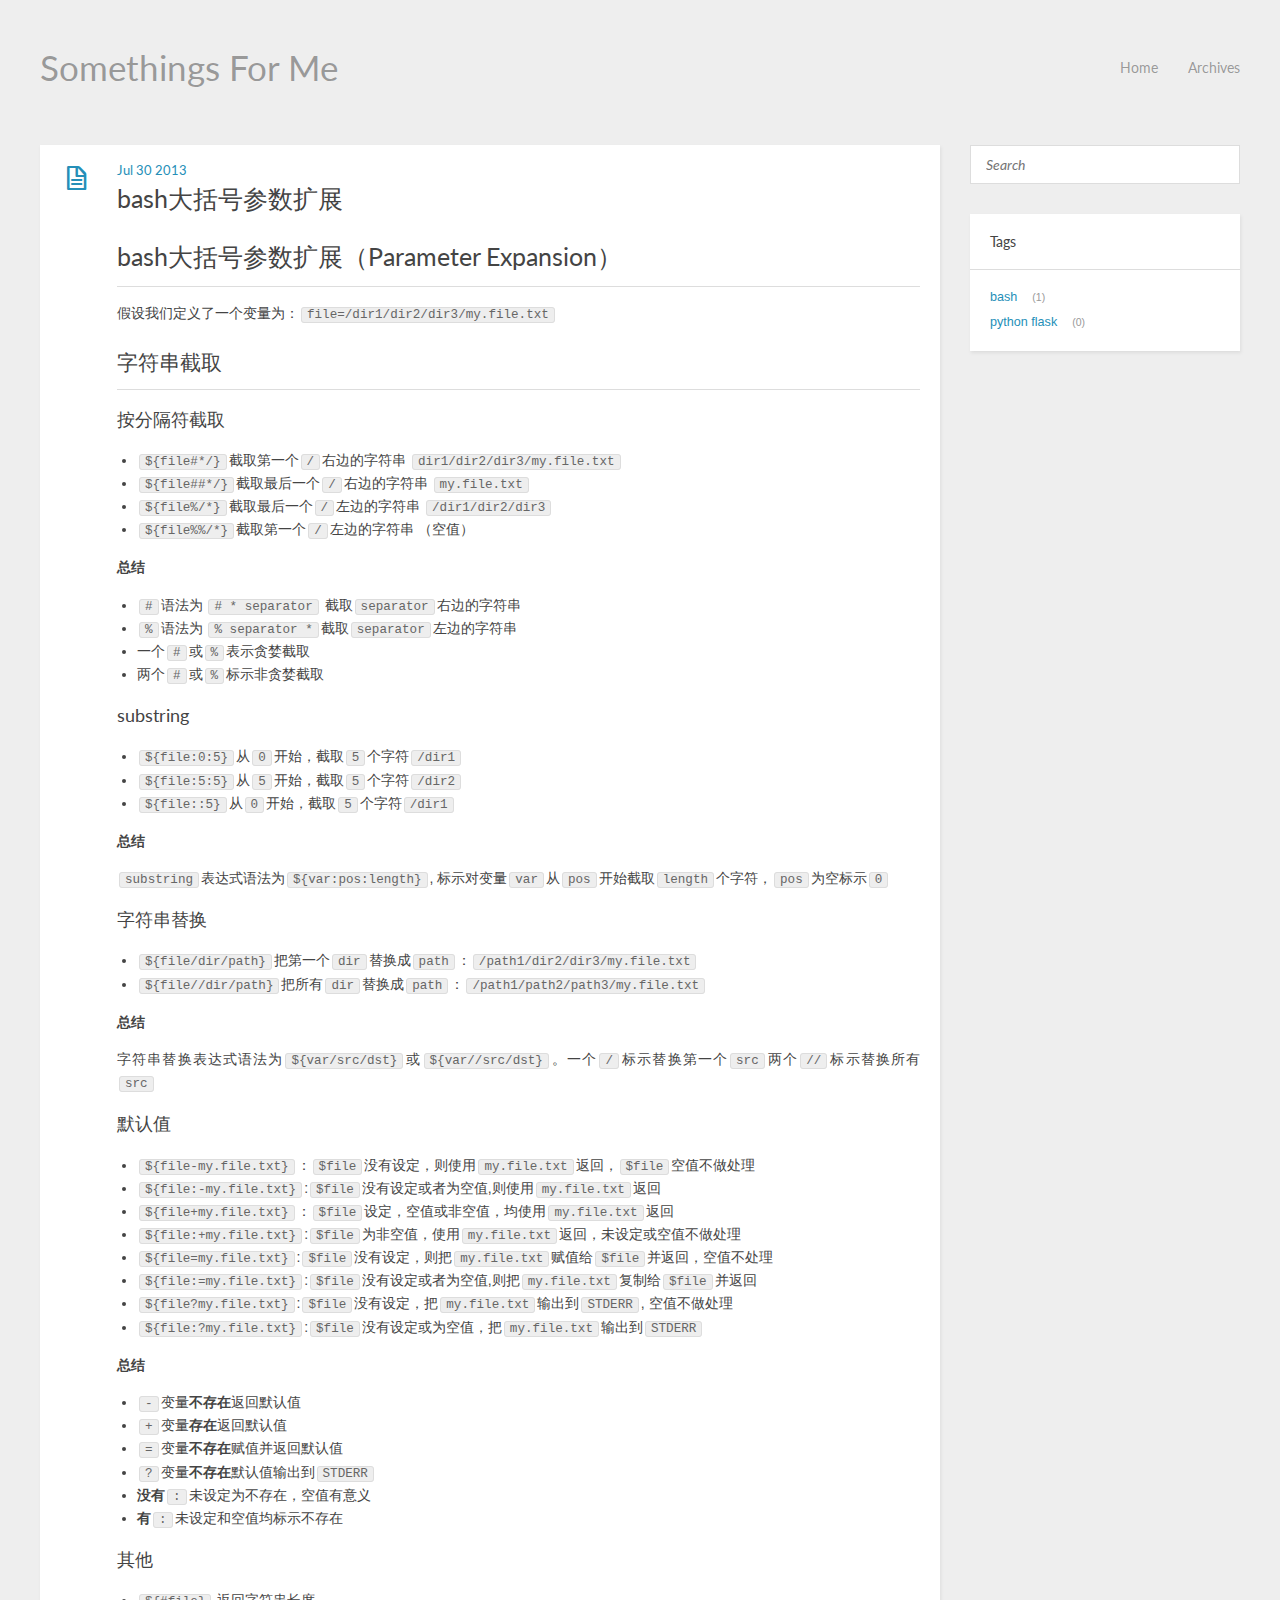
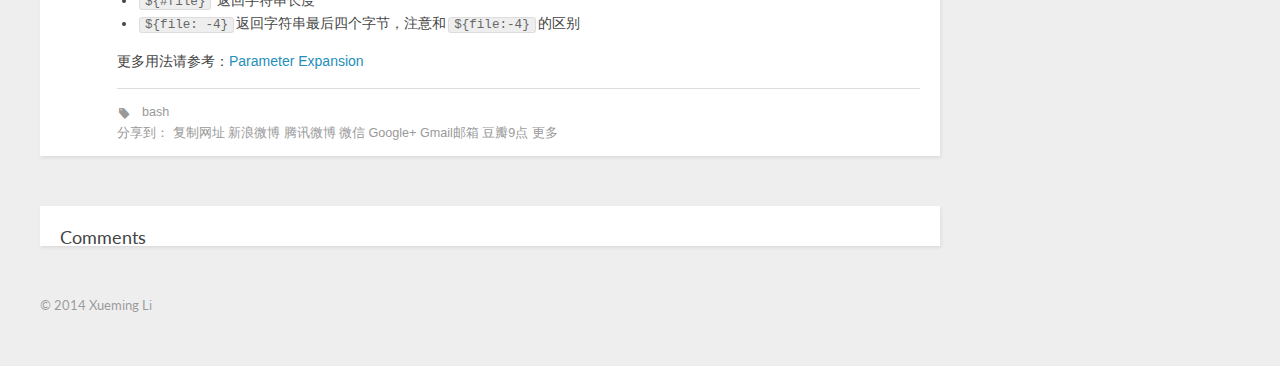
<file: 2013/07/30/bash大括号参数扩展/index.html>
<!DOCTYPE HTML>
<html>
<head>
  <meta charset="utf-8">
  
  <title>bash大括号参数扩展 | Somethings For Me</title>
  <meta name="author" content="Xueming Li">
  
  <meta name="description" content="bash大括号参数扩展（Parameter Expansion）
假设我们定义了一个变量为：file=/dir1/dir2/dir3/my.file.txt
字符串截取
按分隔符截取

${file#*/}截取第一个/右边的字符串 dir1/dir2/dir3/my.file.txt
${file#">
  
  
  <meta name="viewport" content="width=device-width, initial-scale=1, maximum-scale=1">

  <meta property="og:title" content="bash大括号参数扩展"/>
  <meta property="og:site_name" content="Somethings For Me"/>

  
    <meta property="og:image" content="undefined"/>
  

  <link href="/favicon.png" rel="icon">
  <link rel="alternate" href="/atom.xml" title="Somethings For Me" type="application/atom+xml">
  <link rel="stylesheet" href="/css/style.css" media="screen" type="text/css">
  <!--[if lt IE 9]><script src="//html5shiv.googlecode.com/svn/trunk/html5.js"></script><![endif]-->
  <script src="//ajax.googleapis.com/ajax/libs/jquery/1.8/jquery.min.js"></script>
  
</head>


<body>
  <header id="header" class="inner"><div class="alignleft">
  <h1><a href="/">Somethings For Me</a></h1>
  <h2><a href="/"></a></h2>
</div>
<nav id="main-nav" class="alignright">
  <ul>
    
      <li><a href="/">Home</a></li>
    
      <li><a href="/archives">Archives</a></li>
    
  </ul>
  <div class="clearfix"></div>
</nav>
<div class="clearfix"></div></header>
  <div id="content" class="inner">
    <div id="main-col" class="alignleft"><div id="wrapper"><article class="post">
  
  <div class="post-content">
    <header>
      
        <div class="icon"></div>
        <time datetime="2013-07-30T08:30:19.000Z"><a href="/2013/07/30/bash大括号参数扩展/">Jul 30 2013</a></time>
      
      
  
    <h1 class="title">bash大括号参数扩展</h1>
  

    </header>
    <div class="entry">
      
        <h1>bash大括号参数扩展（Parameter Expansion）</h1>
<p>假设我们定义了一个变量为：<code>file=/dir1/dir2/dir3/my.file.txt</code></p>
<h2>字符串截取</h2>
<h3>按分隔符截取</h3>
<ul>
<li><code>${file#*/}</code>截取第一个<code>/</code>右边的字符串 <code>dir1/dir2/dir3/my.file.txt</code></li>
<li><code>${file##*/}</code>截取最后一个<code>/</code>右边的字符串 <code>my.file.txt</code></li>
<li><code>${file%/*}</code>截取最后一个<code>/</code>左边的字符串 <code>/dir1/dir2/dir3</code></li>
<li><code>${file%%/*}</code>截取第一个<code>/</code>左边的字符串 （空值）</li>
</ul>
<p><strong>总结</strong></p>
<ul>
<li><code>#</code>语法为 <code># * separator</code> 截取<code>separator</code>右边的字符串</li>
<li><code>%</code>语法为 <code>% separator *</code>截取<code>separator</code>左边的字符串</li>
<li>一个<code>#</code>或<code>%</code>表示贪婪截取</li>
<li>两个<code>#</code>或<code>%</code>标示非贪婪截取</li>
</ul>
<h3>substring</h3>
<ul>
<li><code>${file:0:5}</code>从<code>0</code>开始，截取<code>5</code>个字符<code>/dir1</code></li>
<li><code>${file:5:5}</code>从<code>5</code>开始，截取<code>5</code>个字符<code>/dir2</code></li>
<li><code>${file::5}</code>从<code>0</code>开始，截取<code>5</code>个字符<code>/dir1</code></li>
</ul>
<p><strong>总结</strong></p>
<p><code>substring</code>表达式语法为<code>${var:pos:length}</code>, 标示对变量<code>var</code>从<code>pos</code>开始截取<code>length</code>个字符，<code>pos</code>为空标示<code>0</code></p>
<h3>字符串替换</h3>
<ul>
<li><code>${file/dir/path}</code>把第一个<code>dir</code>替换成<code>path</code>：<code>/path1/dir2/dir3/my.file.txt</code></li>
<li><code>${file//dir/path}</code>把所有<code>dir</code>替换成<code>path</code>：<code>/path1/path2/path3/my.file.txt</code></li>
</ul>
<p><strong>总结</strong></p>
<p>字符串替换表达式语法为<code>${var/src/dst}</code>或<code>${var//src/dst}</code>。一个<code>/</code>标示替换第一个<code>src</code>两个<code>//</code>标示替换所有<code>src</code></p>
<h3>默认值</h3>
<ul>
<li><code>${file-my.file.txt}</code>：<code>$file</code>没有设定，则使用<code>my.file.txt</code>返回，<code>$file</code>空值不做处理</li>
<li><code>${file:-my.file.txt}</code>:<code>$file</code>没有设定或者为空值,则使用<code>my.file.txt</code>返回</li>
<li><code>${file+my.file.txt}</code>：<code>$file</code>设定，空值或非空值，均使用<code>my.file.txt</code>返回</li>
<li><code>${file:+my.file.txt}</code>:<code>$file</code>为非空值，使用<code>my.file.txt</code>返回，未设定或空值不做处理</li>
<li><code>${file=my.file.txt}</code>:<code>$file</code>没有设定，则把<code>my.file.txt</code>赋值给<code>$file</code>并返回，空值不处理</li>
<li><code>${file:=my.file.txt}</code>:<code>$file</code>没有设定或者为空值,则把<code>my.file.txt</code>复制给<code>$file</code>并返回</li>
<li><code>${file?my.file.txt}</code>:<code>$file</code>没有设定，把<code>my.file.txt</code>输出到<code>STDERR</code>, 空值不做处理</li>
<li><code>${file:?my.file.txt}</code>:<code>$file</code>没有设定或为空值，把<code>my.file.txt</code>输出到<code>STDERR</code></li>
</ul>
<p><strong>总结</strong></p>
<ul>
<li><code>-</code>变量<strong>不存在</strong>返回默认值</li>
<li><code>+</code>变量<strong>存在</strong>返回默认值</li>
<li><code>=</code>变量<strong>不存在</strong>赋值并返回默认值</li>
<li><code>?</code>变量<strong>不存在</strong>默认值输出到<code>STDERR</code></li>
<li><strong>没有</strong><code>:</code>未设定为不存在，空值有意义</li>
<li><strong>有</strong><code>:</code>未设定和空值均标示不存在</li>
</ul>
<h3>其他</h3>
<ul>
<li><code>${#file}</code> 返回字符串长度</li>
<li><code>${file: -4}</code>返回字符串最后四个字节，注意和<code>${file:-4}</code>的区别</li>
</ul>
<p>更多用法请参考：<a href="http://wiki.bash-hackers.org/syntax/pe">Parameter Expansion</a></p>

      
    </div>
    <footer>
      
        
        
  
  <div class="tags">
    <a href="/tags/bash/">bash</a>
  </div>

        <!--

  <div class="addthis addthis_toolbox addthis_default_style">
    
    
    
    
    <a class="addthis_counter addthis_pill_style"></a>
  </div>
  <script type="text/javascript" src="//s7.addthis.com/js/300/addthis_widget.js"></script>

-->

<!-- JiaThis Button BEGIN -->
<div class="jiathis_style">
  <span class="jiathis_txt">分享到：</span>
  <a class="jiathis_button_copy">复制网址</a>
  
  <a class="jiathis_button_tsina">新浪微博</a>
  
  
  <a class="jiathis_button_tqq">腾讯微博</a>
  
  
  <a class="jiathis_button_weixin">微信</a>
  
  
  <a class="jiathis_button_googleplus">Google+</a>
  
  
  <a class="jiathis_button_gmail">Gmail邮箱</a>
  
  
  <a class="jiathis_button_douban9dian">豆瓣9点</a>
  
  <a href="http://www.jiathis.com/share" class="jiathis jiathis_txt jiathis_separator jtico jtico_jiathis" target="_blank">更多</a>
  <a class="jiathis_counter_style"></a>
</div>
<script type="text/javascript" src="http://v3.jiathis.com/code/jia.js?uid=1353916266658508" charset="utf-8"></script>
<!-- JiaThis Button END -->

      
      <div class="clearfix"></div>
    </footer>
  </div>

</article>


<section id="comment">
  <h3 class="title" style="float:left">Comments</h1>

<!--likaci add duoshuo begin-->
    <div class="ds-thread"></div>
    <script type="text/javascript">
    var duoshuoQuery = {short_name:"somethings"};
    (function() {
        var ds = document.createElement('script');
        ds.type = 'text/javascript';ds.async = true;
        ds.src = 'http://static.duoshuo.com/embed.js';
        ds.charset = 'UTF-8';
        (document.getElementsByTagName('body')[0] 
        || document.getElementById('comment')[0]).appendChild(ds);
    })();
    </script>
</section>
</div></div>
    <aside id="sidebar" class="alignright">
  <div class="search">
  <form action="//google.com/search" method="get" accept-charset="utf-8">
    <input type="search" name="q" results="0" placeholder="Search">
    <input type="hidden" name="q" value="site:blog.somethings.me">
  </form>
</div>

  

  
<div class="widget tag">
  <h3 class="title">Tags</h3>
  <ul class="entry">
  
    <li><a href="/tags/bash/">bash</a><small>1</small></li>
  
    <li><a href="/tags/python-flask/">python flask</a><small>0</small></li>
  
  </ul>
</div>


  

</aside>
    <div class="clearfix"></div>
  </div>
  <footer id="footer" class="inner"><div class="alignleft">
  
  &copy; 2014 Xueming Li
  
</div>
<div class="clearfix"></div></footer>
  <script src="/js/jquery.imagesloaded.min.js"></script>
<script src="/js/gallery.js"></script>


<script type="text/javascript">
var disqus_shortname = 'somethings';

(function(){
  var dsq = document.createElement('script');
  dsq.type = 'text/javascript';
  dsq.async = true;
  dsq.src = '//' + disqus_shortname + '.disqus.com/embed.js';
  (document.getElementsByTagName('head')[0] || document.getElementsByTagName('body')[0]).appendChild(dsq);
}());
</script>



<link rel="stylesheet" href="/fancybox/jquery.fancybox.css" media="screen" type="text/css">
<script src="/fancybox/jquery.fancybox.pack.js"></script>
<script type="text/javascript">
(function($){
  $('.fancybox').fancybox();
})(jQuery);
</script>

</body>
</html>
</file>
<file: css/style.css>
@import url("//fonts.googleapis.com/css?family=Lato:400,400italic");
@font-face {
  font-family: 'FontAwesome';
  font-style: normal;
  font-weight: normal;
  src: url("font/fontawesome-webfont.eot?#iefix") format('embedded-opentype'), url("font/fontawesome-webfont.woff") format('woff'), url("font/fontawesome-webfont.ttf") format('truetype'), url("font/fontawesome-webfont.svg#FontAwesomeRegular") format('svg');
}
blackquote {
  padding-left: 1.5em;
  border-left-width: 4px;
  font-style: italic;
  position: relative;
  border-left: 4px solid #aaa;
}
* {
  margin: 0;
  padding: 0;
}
body {
  background: #eee;
  color: #444;
  font-family: "Helvetica Neue", "Helvetica", Arial, sans-serif;
  font-size: 14px;
  text-shadow: 0 0 1px transparent;
}
@media screen and (max-width: 1260px) {
  body {
    margin: 0 30px;
  }
}
@media screen and (max-width: 600px) {
  body {
    font-size: 13px;
  }
}
h1,
h2,
h3,
h4,
h5,
h6 {
  font-family: "Lato", Helvetica Neue, Helvetica, Arial, sans-serif;
}
h1 {
  font-size: 1.8em;
}
h2 {
  font-size: 1.5em;
}
h3 {
  font-size: 1.3em;
}
a {
  text-decoration: none;
  color: #258fb8;
}
a:hover {
  text-decoration: underline;
}
.alignleft {
  float: left;
}
.alignright {
  float: right;
}
.clearfix {
  zoom: 1;
}
.clearfix:before,
.clearfix:after {
  content: "";
  display: table;
}
.clearfix:after {
  clear: both;
}
.inner {
  width: 1200px;
  margin: 0 auto;
}
@media screen and (max-width: 1260px) {
  .inner {
    width: 100%;
  }
}
#main-col {
  width: 900px;
}
@media screen and (max-width: 1260px) {
  #main-col {
    width: 100%;
    margin-right: -300px;
  }
}
@media screen and (max-width: 900px) {
  #main-col {
    margin-right: 0;
    float: none;
  }
}
@media screen and (max-width: 1260px) {
  #wrapper {
    margin-right: 300px;
  }
}
@media screen and (max-width: 900px) {
  #wrapper {
    margin-right: 0;
  }
}
#header {
  text-shadow: 0 0 1px #fff;
  margin: 50px auto;
}
#header a {
  color: #999;
}
#header a:hover {
  color: #258fb8;
  text-decoration: none;
}
#header h1 {
  font-weight: normal;
  font-size: 2.5em;
  line-height: 1;
}
#header h2 {
  font-weight: normal;
  font-size: 0.9em;
  line-height: 1;
  margin-top: 10px;
}
#header #main-nav {
  font-family: "Lato", Helvetica Neue, Helvetica, Arial, sans-serif;
  line-height: 2.5em;
}
#header #main-nav ul {
  list-style: none;
}
#header #main-nav ul li {
  float: left;
  margin-left: 30px;
}
article {
  -webkit-box-shadow: 1px 2px 3px #ddd;
  box-shadow: 1px 2px 3px #ddd;
  background: #fff;
}
article.page {
  padding-left: 20px;
}
article.page .icon {
  display: none;
}
article.post .icon:before {
  content: '\f016';
}
article.photo .icon:before {
  content: '\f030';
}
article.link .icon:before {
  content: '\f0c1';
}
article.link .title a:after {
  content: '\f08e';
  color: #999;
  font: 12px FontAwesome;
  padding-left: 10px;
  vertical-align: super;
}
article .post-content {
  padding: 20px 20px 15px 77px;
  margin-bottom: 50px;
  position: relative;
}
@media screen and (max-width: 600px) {
  article .post-content {
    padding-left: 20px;
  }
}
article .gallery {
  overflow: hidden;
  position: relative;
}
article .gallery:hover .control {
  opacity: 1;
  -ms-filter: none;
  filter: none;
}
article .gallery img {
  min-width: 100%;
  max-width: 100%;
  height: auto;
  position: absolute;
  top: 0;
  left: 0;
  opacity: 0;
  filter: alpha(opacity=0);
  -ms-filter: "progid:DXImageTransform.Microsoft.Alpha(Opacity=0)";
}
article .gallery .control {
  opacity: 0;
  filter: alpha(opacity=0);
  -ms-filter: "progid:DXImageTransform.Microsoft.Alpha(Opacity=0)";
  -webkit-transition: 0.3s;
  -moz-transition: 0.3s;
  -o-transition: 0.3s;
  -ms-transition: 0.3s;
  transition: 0.3s;
}
article .gallery .prev,
article .gallery .next {
  position: absolute;
  top: 0;
  width: 50%;
  height: 100%;
  cursor: pointer;
}
article .gallery .prev:before,
article .gallery .next:before {
  position: absolute;
  font: 24px/1 FontAwesome;
  text-align: center;
  width: 24px;
  text-shadow: 0 0 15px rgba(0,0,0,0.5);
  color: #fff;
  margin-top: -12px;
  top: 50%;
}
article .gallery .prev {
  left: 0;
}
article .gallery .prev:before {
  content: '\f053';
  left: 10px;
}
article .gallery .next {
  right: 0;
}
article .gallery .next:before {
  content: '\f054';
  right: 10px;
}
article header .icon {
  width: 32px;
  height: 32px;
  margin-right: 25px;
  position: absolute;
  top: 20px;
  left: 20px;
  color: #258fb8;
}
@media screen and (max-width: 600px) {
  article header .icon {
    display: none;
  }
}
article header .icon:before {
  position: absolute;
  font: 32px FontAwesome;
  top: 0;
  left: 0;
  width: 32px;
  text-align: center;
}
article header time {
  color: #999;
  font: 0.9em "Lato", Helvetica Neue, Helvetica, Arial, sans-serif;
  margin-bottom: 5px;
  display: block;
  line-height: 1;
}
article header .title {
  font-weight: normal;
}
article header .title a {
  color: #444;
}
article header .title a:hover {
  color: #258fb8;
  text-decoration: none;
}
article .entry {
  text-align: justify;
  line-height: 1.6;
}
article .entry p,
article .entry blockquote,
article .entry ul,
article .entry ol,
article .entry dl,
article .entry table,
article .entry iframe,
article .entry h3,
article .entry h4,
article .entry h5,
article .entry h6,
article .entry .video-container {
  margin-top: 15px;
}
article .entry blockquote {
  border-left: 4px solid #ddd;
  font-style: italic;
  font-family: "Georgia", serif;
  font-size: 1.2em;
  padding: 0 30px 15px;
}
article .entry blockquote footer {
  border-top: 1px solid #ddd;
  font-size: 0.8em;
  line-height: 1;
  margin: 20px 0 0;
  padding-top: 0;
  text-align: right;
}
article .entry blockquote footer cite:before {
  content: '—';
  color: #ccc;
  padding: 0 0.5em;
}
article .entry code,
article .entry pre {
  font-family: Monaco, Menlo, Consolas, Courier New, monospace;
}
article .entry code {
  background: #eee;
  color: #666;
  padding: 0 5px;
  margin: 0 2px;
  font-size: 0.9em;
  border: 1px solid #ddd;
  -webkit-border-radius: 3px;
  border-radius: 3px;
}
article .entry pre {
  background: #eee;
  border: 1px solid #ddd;
  margin-top: 15px;
  overflow: auto;
  padding: 7px 15px;
  -webkit-border-radius: 2px;
  border-radius: 2px;
}
article .entry pre code {
  background: none;
  padding: 0;
  margin: 0;
  border: none;
  -webkit-border-radius: 0;
  border-radius: 0;
}
article .entry ul,
article .entry ol,
article .entry dl {
  margin-left: 20px;
}
article .entry ul ul,
article .entry ol ul,
article .entry dl ul,
article .entry ul ol,
article .entry ol ol,
article .entry dl ol,
article .entry ul dl,
article .entry ol dl,
article .entry dl dl {
  margin-top: 0;
}
article .entry h1,
article .entry h2 {
  font-weight: normal;
  border-bottom: 1px solid #ddd;
  padding-bottom: 10px;
  margin-top: 20px;
}
article .entry h3,
article .entry h4,
article .entry h5,
article .entry h6 {
  font-weight: normal;
}
article .entry img,
article .entry video {
  max-width: 100%;
  height: auto;
  border: none;
}
article .entry iframe {
  border: none;
}
article .entry .caption {
  display: block;
  margin-top: 5px;
  color: #999;
  position: relative;
  font-size: 0.9em;
  padding-left: 25px;
}
article .entry .caption:before {
  content: '\f040';
  position: absolute;
  font: 1.3em FontAwesome;
  position: absolute;
  left: 0;
  top: 3px;
}
article .entry .video-container {
  position: relative;
  padding-bottom: 56.25%;
  padding-top: 30px;
  height: 0;
  overflow: hidden;
}
article .entry .video-container iframe,
article .entry .video-container object,
article .entry .video-container embed {
  position: absolute;
  top: 0;
  left: 0;
  width: 100%;
  height: 100%;
  margin-top: 0;
}
article .entry .pullquote {
  float: right;
  border: none;
  padding: 0;
  margin: 1em 0 0.5em 1.5em;
  text-align: left;
  width: 45%;
  font-size: 1.5em;
}
article footer {
  margin-top: 15px;
  padding-top: 10px;
  border-top: 1px solid #ddd;
  color: #999;
  font-size: 0.9em;
  line-height: 16px;
  position: relative;
  min-height: 16px;
}
article footer a {
  color: #999;
}
article footer a:hover {
  color: #258fb8;
  text-decoration: none;
}
article footer a:before {
  font: 1.1em FontAwesome;
  padding-right: 10px;
  vertical-align: middle;
}
article footer a.more-link:before {
  content: '\f054';
}
article footer a.comment-link:before {
  content: '\f075';
}
article footer .categories,
article footer .tags {
  position: relative;
  padding-left: 25px;
  margin: 5px 0;
}
article footer .categories:before,
article footer .tags:before {
  position: absolute;
  font: 1.1em FontAwesome;
}
article footer .categories:before {
  content: '\f07b';
  top: 2px;
  left: 1px;
}
article footer .tags:before {
  content: '\f02b';
  top: 3px;
  left: 2px;
}
article footer .addthis {
  margin-top: 15px;
}
article footer .addthis iframe {
  margin-top: 0;
}
#comment {
  padding: 20px;
  background: #fff;
  -webkit-box-shadow: 1px 2px 3px #ddd;
  box-shadow: 1px 2px 3px #ddd;
  margin-bottom: 50px;
}
#comment .title {
  font-weight: normal;
  margin-bottom: 15px;
}
#pagination a {
  display: block;
  padding: 5px 10px;
  background: #ddd;
  color: #999;
  font-family: "Lato", Helvetica Neue, Helvetica, Arial, sans-serif;
  text-shadow: 0 0 1px #fff;
  margin-bottom: 50px;
}
#pagination a:hover {
  background: #258fb8;
  color: #fff;
  text-decoration: none;
  text-shadow: none;
}
#pagination .prev:before {
  content: '\f053';
  padding-right: 10px;
  font-family: FontAwesome;
}
#pagination .next:after {
  content: '\f054';
  padding-left: 10px;
  font-family: FontAwesome;
}
.archive-title {
  color: #999;
  font-weight: normal;
  margin-bottom: 30px;
  text-shadow: 0 0 1px #fff;
}
.archive-title:before {
  font-family: FontAwesome;
  content: '\f073';
  padding-right: 15px;
}
.archive-title.tag:before {
  content: '\f02b';
}
.archive-title.category:before {
  content: '\f07b';
}
.archive {
  -webkit-box-shadow: 1px 2px 3px #ddd;
  box-shadow: 1px 2px 3px #ddd;
  border-bottom: 1px solid #ddd;
  margin-bottom: 50px;
}
.archive article {
  -webkit-box-shadow: none;
  box-shadow: none;
}
.archive article .post-content {
  margin-bottom: 0;
}
#sidebar {
  width: 270px;
  line-height: 1.8em;
}
@media screen and (max-width: 900px) {
  #sidebar {
    float: none;
    width: 100%;
  }
}
#sidebar .widget {
  background: #fff;
  -webkit-box-shadow: 1px 2px 3px #ddd;
  box-shadow: 1px 2px 3px #ddd;
  margin-bottom: 30px;
  word-wrap: break-word;
}
#sidebar .widget .title {
  padding: 15px 20px;
  font-size: 1em;
  border-bottom: 1px solid #ddd;
  font-weight: normal;
}
#sidebar .widget .entry {
  font-size: 0.9em;
  padding: 15px 20px;
}
#sidebar .widget ul,
#sidebar .widget ol,
#sidebar .widget dl {
  list-style: none;
}
#sidebar .widget ul ul,
#sidebar .widget ol ul,
#sidebar .widget dl ul,
#sidebar .widget ul ol,
#sidebar .widget ol ol,
#sidebar .widget dl ol,
#sidebar .widget ul dl,
#sidebar .widget ol dl,
#sidebar .widget dl dl {
  list-style: disc;
  margin-left: 20px;
}
#sidebar .search {
  margin-bottom: 30px;
}
#sidebar .search input {
  background: #fff;
  font-family: "Lato", Helvetica Neue, Helvetica, Arial, sans-serif;
  font-style: italic;
  font-size: 1em;
  padding: 10px 15px;
  border: 1px solid #ddd;
  width: 100%;
  -webkit-box-sizing: border-box;
  -moz-box-sizing: border-box;
  box-sizing: border-box;
  color: #999;
}
#sidebar .search input:focus {
  color: #444;
}
#sidebar .tag small {
  margin-left: 15px;
  color: #999;
}
#sidebar .tag small:before {
  content: '(';
}
#sidebar .tag small:after {
  content: ')';
}
#sidebar .twitter li {
  border-bottom: 1px solid #ddd;
  padding: 15px 20px;
  font-size: 0.9em;
}
#sidebar .twitter li:last-of-type {
  border-bottom: none;
}
#sidebar .twitter small {
  display: block;
  margin-top: 10px;
  color: #999;
  line-height: 1;
}
#sidebar .tagcloud .entry {
  padding-right: 5px;
}
#sidebar .tagcloud a {
  margin-right: 10px;
  display: inline-block;
}
#footer {
  color: #999;
  margin-bottom: 50px;
  font: 0.9em/1.6 "Lato", Helvetica Neue, Helvetica, Arial, sans-serif;
  text-shadow: 0 0 1px #fff;
}
.entry .gist {
  background: #eee;
  border: 1px solid #ddd;
  margin-top: 15px;
  padding: 7px 15px;
  -webkit-border-radius: 2px;
  border-radius: 2px;
  text-shadow: 0 0 1px #fff;
  line-height: 1.6;
  overflow: auto;
  color: #666;
}
.entry .gist .gist-file {
  border: none;
  font-family: inherit;
  margin: 0;
  font-size: 0.9em;
}
.entry .gist .gist-file .gist-data {
  background: none;
  border-bottom: none;
}
.entry .gist .gist-file .gist-data pre {
  padding: 0 !important;
  font-family: Monaco, Menlo, Consolas, Courier New, monospace;
}
.entry .gist .gist-file .gist-meta {
  background: none;
  color: #999;
  margin-top: 5px;
  padding: 0;
  text-shadow: 0 0 1px #fff;
  font-size: 100%;
}
.entry .gist .gist-file .gist-meta a {
  color: #258fb8;
}
.entry .gist .gist-file .gist-meta a:visited {
  color: #258fb8;
}
figure.highlight {
  background: #eee;
  border: 1px solid #ddd;
  margin-top: 15px;
  padding: 7px 15px;
  -webkit-border-radius: 2px;
  border-radius: 2px;
  text-shadow: 0 0 1px #fff;
  line-height: 1.6;
  overflow: auto;
  position: relative;
  font-size: 0.9em;
}
figure.highlight figcaption {
  color: #999;
  margin-bottom: 5px;
  text-shadow: 0 0 1px #fff;
}
figure.highlight figcaption a {
  position: absolute;
  right: 15px;
}
figure.highlight pre {
  border: none;
  padding: 0;
  margin: 0;
}
figure.highlight table {
  margin-top: 0;
  border-spacing: 0;
}
figure.highlight .gutter {
  color: #999;
  padding-right: 15px;
  border-right: 1px solid #ddd;
  text-align: right;
}
figure.highlight .code {
  padding-left: 15px;
  border-left: 1px solid #fff;
  color: #666;
}
pre .comment,
pre .template_comment,
pre .diff .header,
pre .doctype,
pre .pi,
pre .lisp .string,
pre .javadoc {
  color: #93a1a1;
  font-style: italic;
}
pre .keyword,
pre .winutils,
pre .method,
pre .addition,
pre .css .tag,
pre .request,
pre .status,
pre .nginx .title {
  color: #859900;
}
pre .number,
pre .command,
pre .string,
pre .tag .value,
pre .phpdoc,
pre .tex .formula,
pre .regexp,
pre .hexcolor {
  color: #2aa198;
}
pre .title,
pre .localvars,
pre .chunk,
pre .decorator,
pre .built_in,
pre .identifier,
pre .vhdl,
pre .literal,
pre .id {
  color: #268bd2;
}
pre .attribute,
pre .variable,
pre .lisp .body,
pre .smalltalk .number,
pre .constant,
pre .class .title,
pre .parent,
pre .haskell .type {
  color: #b58900;
}
pre .preprocessor,
pre .preprocessor .keyword,
pre .shebang,
pre .symbol,
pre .symbol .string,
pre .diff .change,
pre .special,
pre .attr_selector,
pre .important,
pre .subst,
pre .cdata,
pre .clojure .title {
  color: #cb4b16;
}
pre .deletion {
  color: #dc322f;
}
</file>
